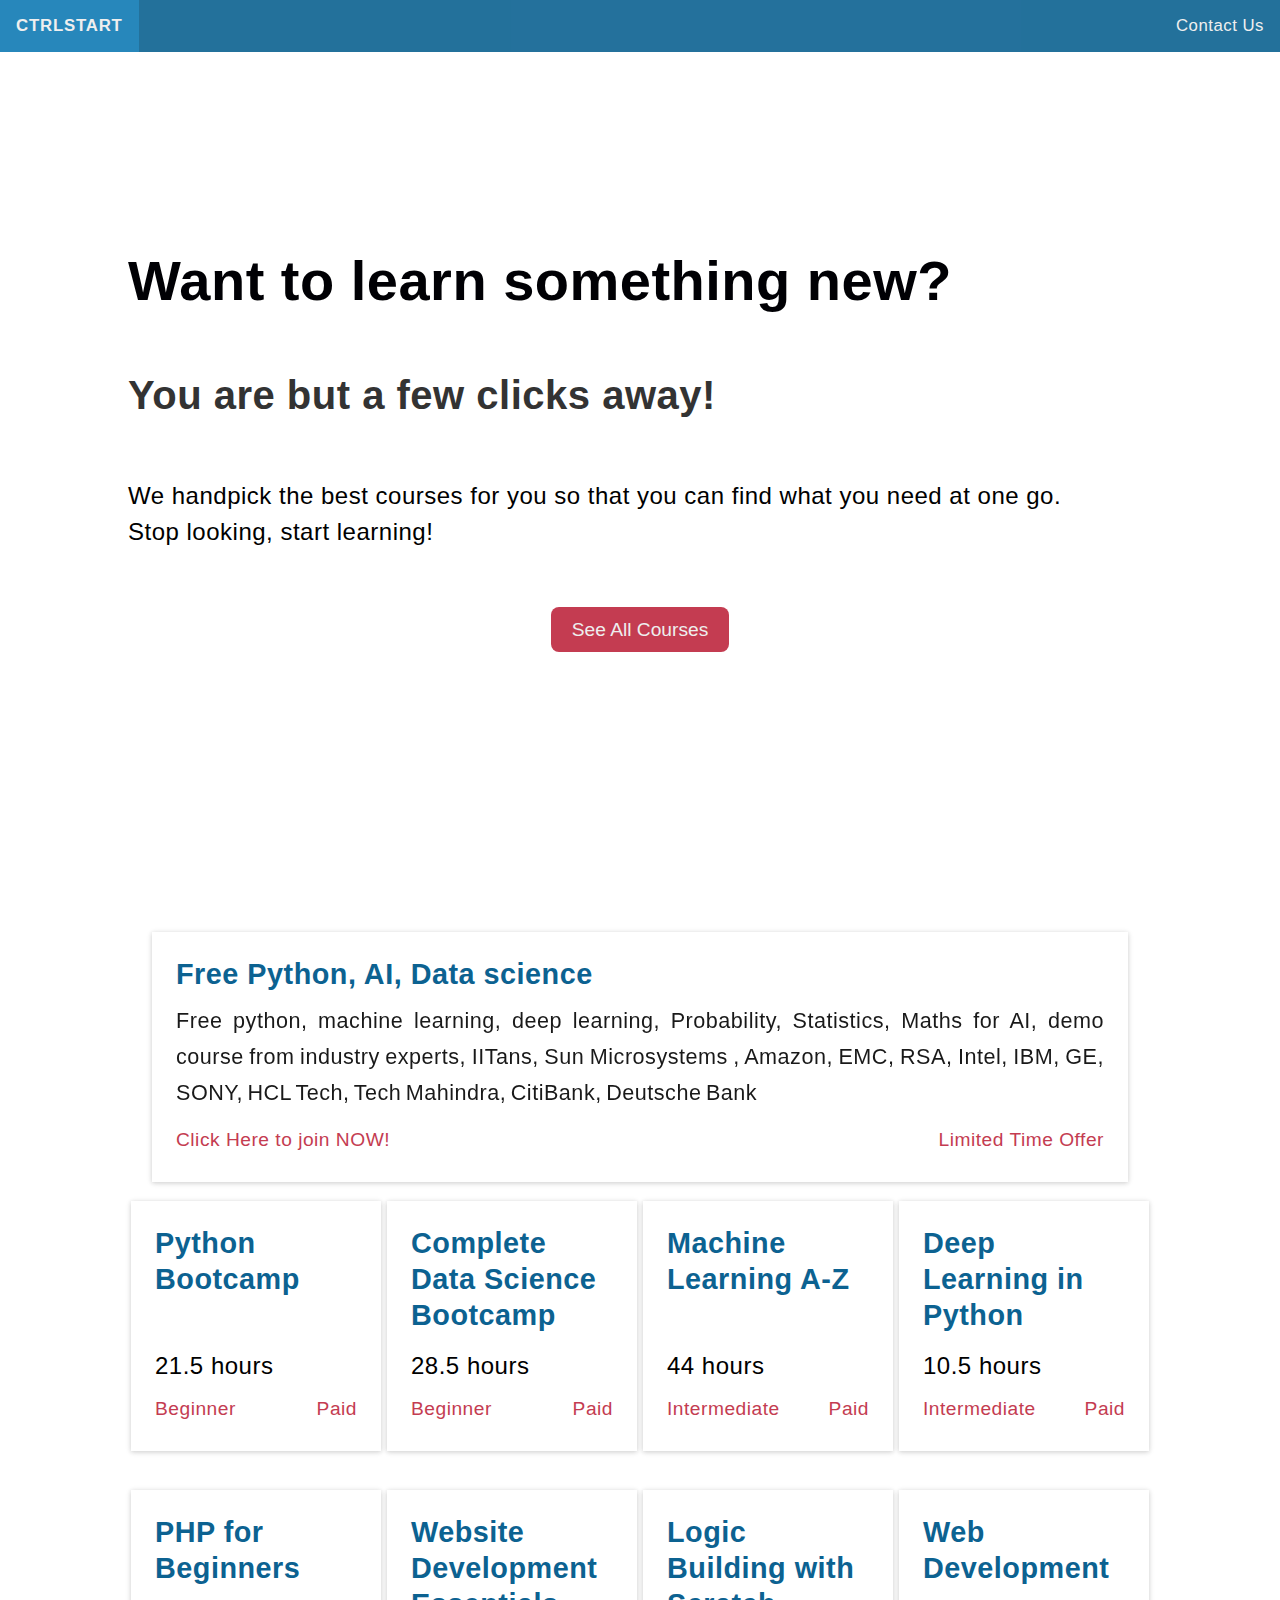
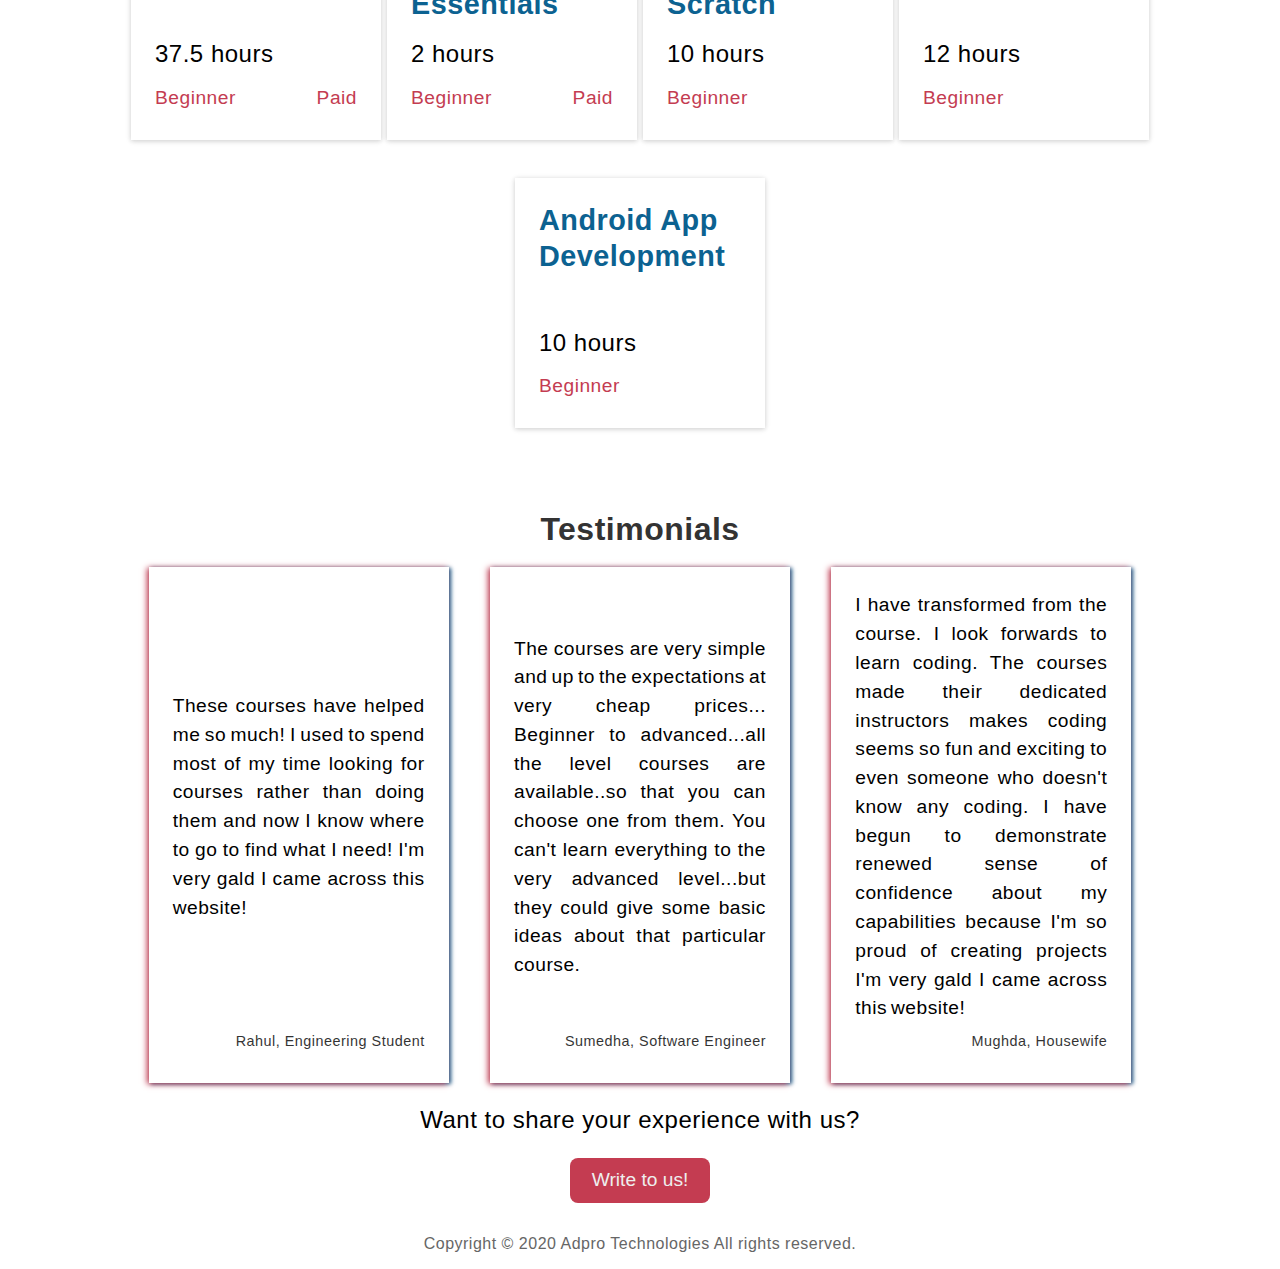
<file: index.html>
<!DOCTYPE html>
<html lang="en">
<head>
    <meta charset="UTF-8">
    <meta name="viewport" content="width=device-width, initial-scale=1.0">
    <title>CTRLStart | Home</title>
    <!-- <link rel="stylesheet" href="./bare.min.css"> -->
    <link rel="stylesheet" href="./main.css">
</head>
<body>
    <header>
        <nav>
            <div class="logoside">
                <a href="#home"><p>CtrlStart</p></a>
            </div>
            <ul class="linksside">
                <a href="./contact.html"><li>Contact Us</li></a>
            </ul>
            <div class="burger">
                <div class="line1"></div>
                <div class="line2"></div>
                <div class="line3"></div>
            </div>
        </nav>
    </header>
    <main>
        <div id="home" class="intro eighty">
            <h1 class="introText">Want to learn something new?</h1>
            <h2 class="introSubText">You are but a few clicks away!</h2>
            <p class="smallFont">We handpick the best courses for you so that you can find what you need at one go.</p>
            <p class="smallFont">Stop looking, start learning!</p>
            <a href="#courses"><button class="btn coursebtn">See All Courses</button></a>
        </div>

        <div id="courses" class="courses eighty">
            <a class="card specialOffer" href="https://docs.google.com/forms/d/1lJ1CDGtuUXUMVL-5gkasT9C4WJ0rxXmnV_UlRMvjCzU">
                <p class="courseName">Free Python, AI, Data science</p>
                <p class="info">Free python, machine learning, deep learning, Probability, Statistics, Maths for AI, demo course from industry experts, IITans, Sun Microsystems , Amazon, EMC, RSA, Intel, IBM, GE, SONY, HCL Tech, Tech Mahindra, CitiBank, Deutsche Bank</p>
                <div class="linearInfo">
                    <p>Click Here to join NOW!</p>
                    <p>Limited Time Offer</p>
                </div>
            </a>
        </div>
        <div id="testimonials" class="eighty">
            <p class="heading">Testimonials</p>
            <div class="testiRow">
                <div class="testiCard">
                    <p class="review">
                        These courses have helped me so much! I used to spend most of my time looking for courses rather than doing them and now I know where to go to find what I need! I'm very gald I came across this website!</p>
                    <p class="reviewer">Rahul, Engineering Student</p>
                </div>
                <div class="testiCard">
                    <p class="review">
                        The courses are very simple and up to the expectations at very cheap prices... Beginner to advanced...all the level courses are available..so that you can choose one from them. You can't learn everything to the very advanced level...but they could give some basic ideas about that particular course.</p>
                    <p class="reviewer">Sumedha, Software Engineer</p>
                </div>
                <div class="testiCard">
                    <p class="review">

                        I have transformed from the course. I look forwards to learn coding.
                        The courses made their dedicated instructors makes coding seems so fun and exciting to even someone who doesn't know any coding.
                        I have begun to demonstrate renewed sense of confidence about my capabilities because I'm so proud of creating projects
                        I'm very gald I came across this website!</p>
                    <p class="reviewer">Mughda, Housewife</p>
                </div>
            </div>
            <p class="smallFont center">
                Want to share your experience with us?
            </p>
            <a href="./contact.html"><button class="btn contactbtn">Write to us!</button></a>
        </div>
    </main>
    <footer>
        <p>
            Copyright © 2020 Adpro Technologies All rights reserved. 
              <!-- |  <a href="http://">Privacy Policy</a> -->
        </p>
    </footer>
    <script async src="./main.js"></script>
</body>
</html>
</file>
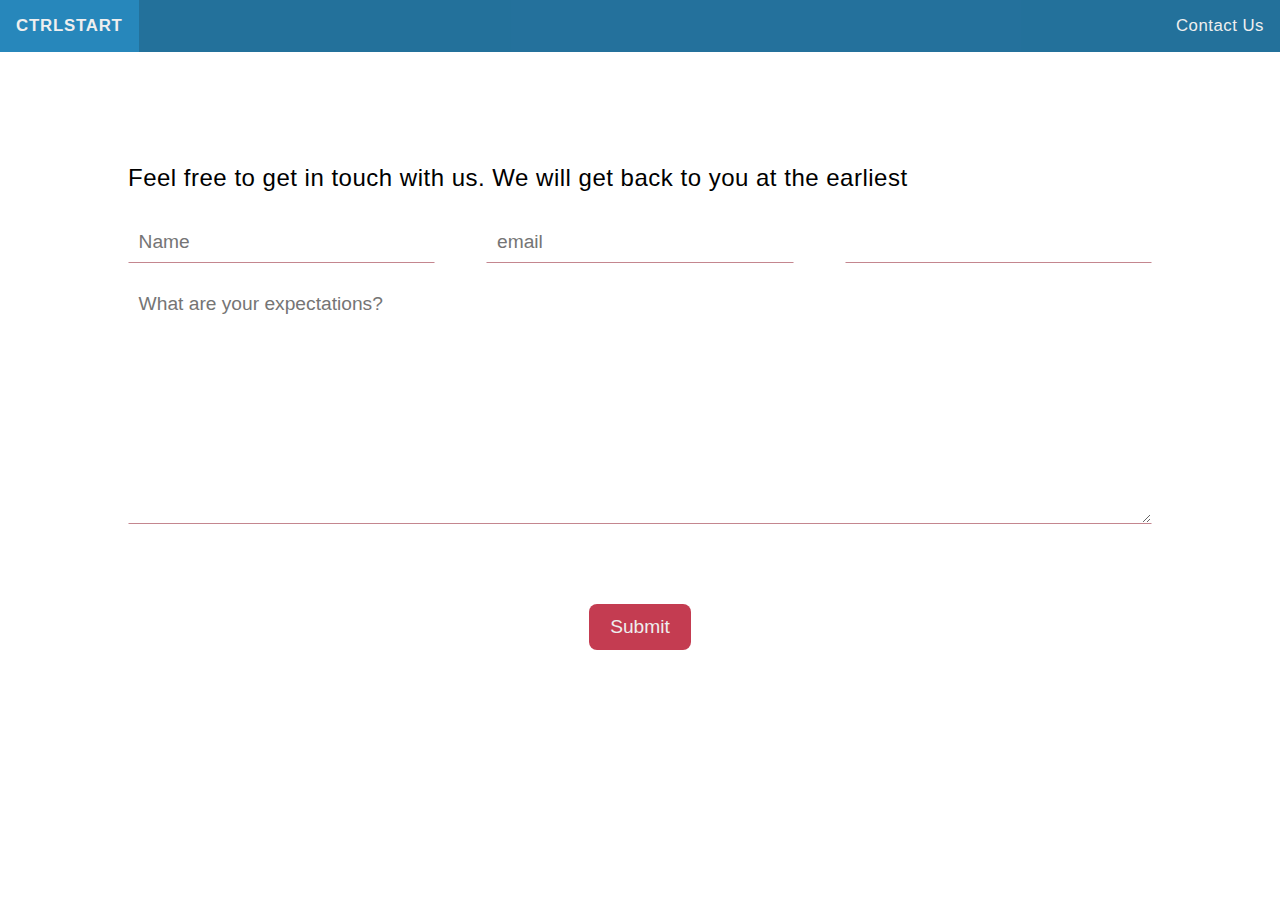
<file: contact.html>
<!DOCTYPE html>
<html lang="en">
<head>
    <meta charset="UTF-8">
    <meta name="viewport" content="width=device-width, initial-scale=1.0">
    <title>CTRLStart | Contact Us</title>
    <link rel="stylesheet" href="./main.css">
</head>
<body>
    <header>
        <nav>
            <div class="logoside">
                <a href="./index.html"><p>CtrlStart</p></a>
            </div>
            <ul class="linksside">
                <a href="./contact.html"><li>Contact Us</li></a>
            </ul>
            <div class="burger">
                <div class="line1"></div>
                <div class="line2"></div>
                <div class="line3"></div>
            </div>
        </nav>
    </header>
    <div class="form eighty">
        <p class="formIntro">Feel free to get in touch with us. We will get back to you at the earliest</p>
        <form action="">
            <div class="row">
                <input type="text" placeholder="Name" required>
                <input type="email" placeholder="email" required id="email">    
                <!-- <select name="course" id="course" required>
                    <option value="null" disabled selected>Select an option</option>
                    <option value="Python">Python</option>
                    <option value="Cpp">C++</option>
                    <option value="C">C</option>
                    <option value="Java">Java</option>
                    <option value="ml">ML</option>
                    <option value="webdev">Web Development</option>
                    <option value="feedback">Feedback</option>
                    <option value="Other">Other</option>
                </select> -->
                <input type="text" list="cars" id="courseVal" required/>
                <datalist id="cars">
                    <option value="null" disabled selected>Select an option</option>
                    <option value="Python">Python</option>
                    <option value="Cpp">C++</option>
                    <option value="C">C</option>
                    <option value="Java">Java</option>
                    <option value="ml">ML</option>
                    <option value="webdev">Web Development</option>
                    <option value="feedback">Feedback</option>
                    <option value="Other">Other</option>
                </datalist>
            </div>
            <textarea name="expectation" id="expect" cols="30" rows="10" placeholder="What are your expectations?" class="expectation" required></textarea>
            <input type="submit" value="Submit" class="btn coursebtn">
        </form>
    </section>
    <script>
        window.onload = function () {
            var url = document.location.href,
                params = url.split('?')[1].split('&'),
                data = {}, tmp;
            for (var i = 0, l = params.length; i < l; i++) {
                tmp = params[i].split('=');
                data[tmp[0]] = tmp[1];
            }
            // document.getElementById('here').innerHTML = data.name;
            courseInput = document.getElementById('courseVal')
            courseInput.value=data.name.replace(/%20/g, ' ')
            courseInput.setAttribute('disabled', true)

        }
    </script>
</body>
</html>
</file>
<file: main.css>
*{
    margin: 0;
    padding: 0;
    box-sizing: border-box;
}

@import url('https://fonts.googleapis.com/css2?family=Jost&display=swap');
@import url('https://fonts.googleapis.com/css2?family=Oxygen:wght@400;700&display=swap');

:root{
    --fontSmallText : 'Jost', sans-serif;
    --fontLargerText : 'Oxygen', sans-serif;

    --colorBGLighter : #EEE;

    --colorBGDarker :#0C6291;
    --colorDarker : #EEE;
    --colorBGDarkerHover : #107bb4;

    --colorAltBG : #c43c51;
    --colorAltBGdull : #c4868f;


    --color : #000004;

    
  scrollbar-color: rgb(0,0,0) var(--colorBGLighter);
  scrollbar-width: thin;
}

a{
    color: inherit;
    text-decoration: none;
}

body::-webkit-scrollbar {
    width: 0.5em;
}

body::-webkit-scrollbar-track {
    background-color: var(--colorBGLighter);
}

body::-webkit-scrollbar-thumb {
    background-color: black;
    outline: 1px solid rgb(0, 0, 0);
}

html{
    scroll-behavior: smooth;
    letter-spacing: 0.5px;
}

/* Navigation */

nav{
    position: fixed;
    width: 100%;
    display: flex;
    justify-content: space-between;
    font-size: 1.05rem;
    font-family: var(--fontSmallText);
    color: var(--colorDarker);
    background-color: var(--colorBGDarker);
    opacity: 0.9;
}

.logoside{
    text-transform: uppercase;
    letter-spacing: 0.05rem;
    padding: 1rem;
    font-weight: bold;
    transition: background-color 0.5s ease-out;
}

.linksside{
    display: flex;
    list-style-type: none;
    transition: transform 0.5s ease-out;
}

.linksside li{
    padding: 1rem;
    transition: background-color 0.3s ease-out;
}

.logoside:hover, .linksside li:hover{
    background-color: var(--colorBGDarkerHover);
}

.burger{
    margin: 0.7rem;
    cursor: pointer;
    transition-duration: 0.5s;
    display: none;
}

.burger div{
    width: 20px;
    height: 2px;
    background-color: white;
    margin: 5px;
}

/* Main */

    /* Intro */

    .intro{
        min-height: 100vh;
        display: flex;
        flex-direction: column;
        justify-content: center;
    }

    .introText{
        font-size: 3.5em;
        font-family: var(--fontLargerText);
        color: var(--color);
        font-weight: bold;
    }

    .introSubText{
        font-size: 2.5em;
        font-family: var(--fontLargerText);
        color: #333;
        font-weight: bold;
        margin: 1.5em 0;

    }

    .smallFont{
        font-family: var(--fontSmallText);
        font-size: 1.5em;
        line-height: 1.5em;
    }

    .btn{
        padding: 0.5em 1em;
        font-size: 1.2em;
        border-radius: 8px;
        box-shadow: none;
        border: none;
        align-items: center;
        justify-self: center;
        border: 2px solid #00000000;
        transition-duration: 0.5s;
    }

    .coursebtn{
        display: block;
        margin: auto;
        margin-top: 3em;
        background-color: var(--colorAltBG);
        color: var(--colorDarker);
        cursor: pointer;

    }

    .coursebtn:hover{
        border: 2px solid var(--colorAltBG);
        background-color: white;
        color: var(--colorAltBG);
        box-sizing: border-box;
    }

    /* Courses */

    #courses{
        display: flex;
        flex-wrap: wrap;
        padding: 2em 0;
    }

    .card{
        /* border: 1px solid #999; */
        font-family: var(--fontSmallText);
        padding: 1em;
        font-size: 1.5em;
        text-align: left;
        width: 250px;
        height: 250px;
        box-shadow: rgba(31, 31, 31, 0.12) 0px 1px 6px, rgba(31, 31, 31, 0.12) 0px 1px 4px;
        line-height: 1.5em;
        display: flex;
        flex-direction: column;
        justify-content: space-between;
        margin: 0.8em auto;
    }

    .specialOffer{
        width: 100%;
        animation: magic 4s infinite;
        margin: 0 1em;
        overflow-y: scroll;
    }

    .specialOffer .courseName{
        min-height: auto;
    }

    .info{
        font-size: 0.9em;
        opacity: 0.9;
        text-align: justify;
        word-spacing: -2px;
    }

    .card:hover{
        box-shadow: rgba(31, 31, 31, 0.12) 0px 1px 6px, rgba(31, 31, 31, 0.24) 0px 1px 8px;
    }

    .linearInfo{
        display: flex;
        justify-content: space-between;
        font-size: 0.8em;
        color: var(--colorAltBG);
    }

    .courseName{
        font-size: 1.2em;
        font-weight: bold;
        color: var(--colorBGDarker);
        min-height: 4em;
    }


    /* Footer */

    footer{
        text-align: center;
        font-size: 1em;
        margin-top: 1em;
        padding: 1em;
        font-family: var(--fontSmallText);
        color: #666;
        font-weight: 100;
    }

    /* Contact */

    .form{
        min-height: 100vh;
        padding-top: 10em;
    }

    .formIntro{
        font-family: var(--fontSmallText);
        font-size: 1.5em;
        line-height: 1.5em;
        margin-bottom: 1em;
    }

    .row{
        display: flex;
        justify-content: space-between;
    }

    .row input, .row select{
        padding: 0.5em;
        font-size: 1.2em;
        width: 30%;
        font-family: var(--fontSmallText);
        border: 1px solid #00000000;
        border-bottom: 1px solid var(--colorAltBGdull);
    }

    .row select{
        -moz-appearance: none;
        text-indent: 0.01px;
        text-overflow: '';
    }

    .row input:hover, .row select:hover, .expectation:hover{
        border: 1px solid var(--colorAltBGdull);
    }

    .row input:focus, .row select:focus, .row input:active, .row select:active, .expectation:focus, .expectation:active{
        border: 1px solid var(--colorAltBG);
        box-shadow: none;
        outline: none;
    }

    .expectation{
        width: 100%;
        margin: 1em 0;
        padding: 0.5em;
        font-size: 1.2em;
        font-family: var(--fontSmallText);
        border: 1px solid #00000000;
        border-bottom: 1px solid var(--colorAltBGdull);
    }
    
    option:focus, option:active, option:hover{
        background-color: var(--colorAltBG);
    }

    /* Testimonials */

    .testiCard{
        font-family: var(--fontSmallText);
        padding: 1em;
        font-size: 1.5em;
        width: 300px;
        height: auto;
        /* box-shadow: rgba(31, 31, 31, 0.12) 0px 1px 6px, rgba(31, 31, 31, 0.12) 0px 1px 4px; */
        box-shadow: var(--colorAltBG) -2px 1px 6px, var(--colorBGDarker) 2px 1px 4px;
        line-height: 1.5em;
        display: flex;
        flex-direction: column;
        justify-content: space-between;
        margin: 0.8em auto;
        transition-duration: 0.5s;
    }

    .testiCard:hover{
        box-shadow: var(--colorAltBG) 2px 1px 6px, var(--colorBGDarker) -2px 1px 4px;
    }

    .startquote{
        font-size: 2em;
    }

    #testimonials{
        margin-top: 2em;
    }

    .heading{
        font-family: var(--fontLargerText);
        font-size: 2em;
        font-weight: bold;
        text-align: center;
        color: #333;
    }

    .review{
        font-family: var(--fontSmallText);
        font-size: 0.8em;
        line-height: 1.5em;
        text-align: justify;
        word-spacing: -2px;
        margin: auto;
    }

    .reviewer{
        font-family: var(--fontSmallText);
        font-size: 0.6em;
        text-align: right;
        opacity: 0.8;
    }

    .testiRow {
        display: flex;
        flex-wrap: wrap;
    }

    .contactbtn{
        display: block;
        margin: auto;
        margin-top: 1em;
        background-color: var(--colorAltBG);
        color: var(--colorDarker);
        cursor: pointer;
    }

    .contactbtn:hover{
        border: 2px solid var(--colorAltBG);
        background-color: white;
        color: var(--colorAltBG);
    }

    .center{
        text-align: center;
    }

    .eighty{
        width: 80%;
        margin: auto;
    }

@media screen and (max-width:768px)
{
    body{
        font-size: 0.8em;
        overflow-x: hidden;
    }


    /* Navigation */
    nav{
        font-size: 1em;
    }
    .linksside{
        position: absolute;
        right: 0;
        bottom: 0;
        top: 3.75em;
        height: 100vh;
        flex-direction: column;
        align-items: center;
        background-color: var(--colorBGLighter);
        justify-content: unset;
        transform: translateX(100%);
        opacity: 0;
    }
    .linksside li{
        width: 100%;
        text-align: center;
        border-bottom: 1px solid #333;
        border-top: 1px solid #333;
        color: #000;
    }
    .burger{
        display: unset;
    } 

    .linear{
        grid-template-columns: 100%;
        grid-gap: 2em;
    }

    .introText, .introSubText, .smallFont, .review{
        line-height: 1.15em;
    }

    .specialOffer{
        margin: 0;
    }

    .card{
        font-size: 1.2em;
        height: auto;
        width: 100%;
    }

    .courseName{
        min-height: auto;
    }

    .eighty{
        width: 90%;
    }
}

/* Toggle Animations */

.nav-active{
    transform: translateX(0%);
    opacity: 0.95;
    width: 250px;
}

.burger-active{
    transform: rotate(90deg);
}

@keyframes magic{
    0% {box-shadow: var(--colorAltBG) -2px 1px 6px, var(--colorBGDarker) 2px 1px 4px;}
    25% {box-shadow: var(--colorAltBG) 0px 2px 6px, var(--colorBGDarker) 0px -2px 4px;}
    50% {box-shadow: var(--colorAltBG) 2px 1px 6px, var(--colorBGDarker) -2px 1px 4px;}
    75% {box-shadow: var(--colorAltBG) 0px -2px 6px, var(--colorBGDarker) 0px 2px 4px;}
    100% {box-shadow: var(--colorAltBG) -2px 1px 6px, var(--colorBGDarker) 2px 1px 4px;}


}
</file>
